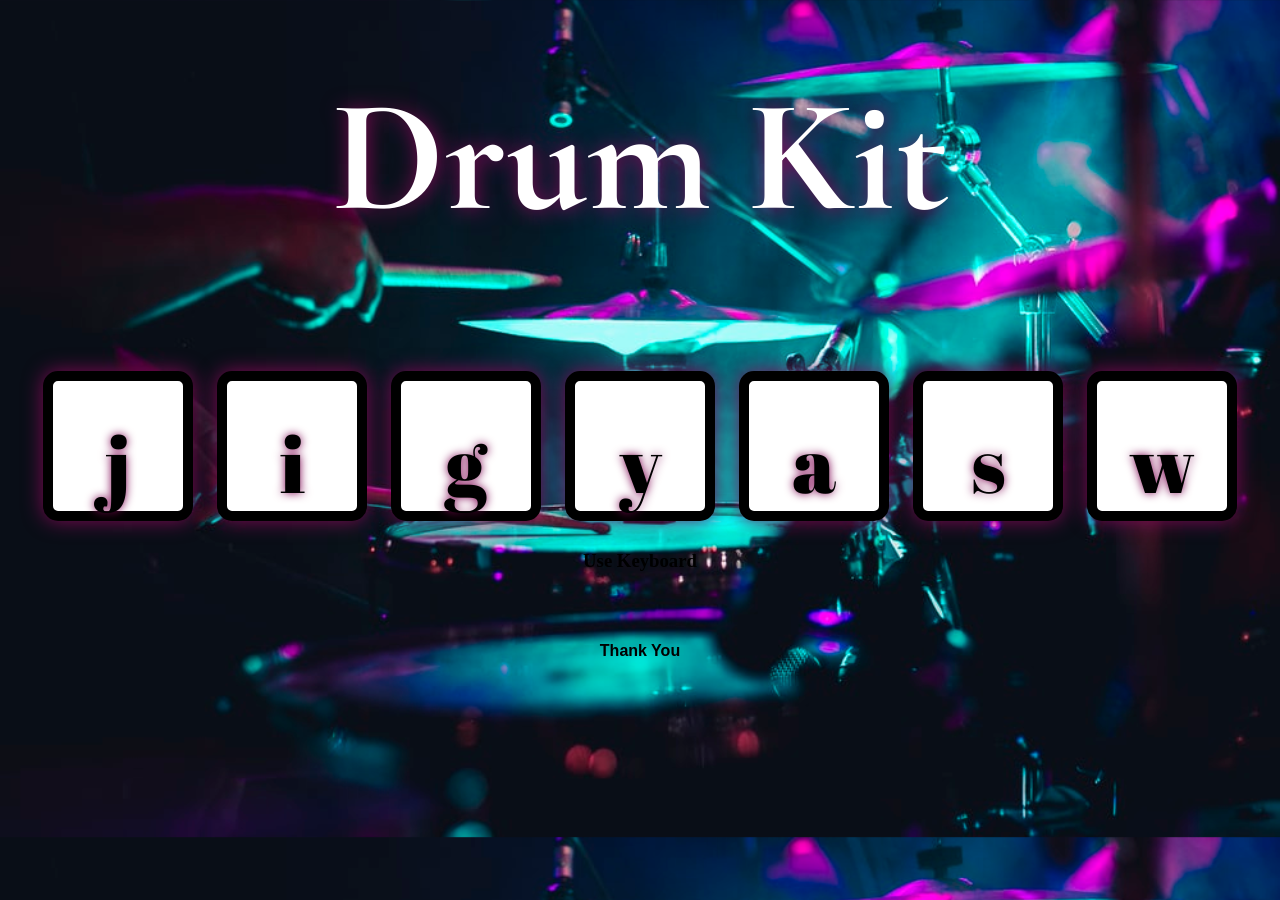
<file: index.html>
<!DOCTYPE html>
<html lang="en" dir="ltr">

<head>
  <meta charset="utf-8">
  <title>Drum Kit</title>
   <meta name="viewport" content="width=device-width, initial-scale=1.0,user-scalable=no"/>
  <link rel="stylesheet" href="drum.css">
  <link href="https://fonts.googleapis.com/css?family=Arvo" rel="stylesheet">
<link href="https://fonts.googleapis.com/css2?family=Rubik+Moonrocks&display=swap" rel="stylesheet">
<link href="https://fonts.googleapis.com/css2?family=Abril+Fatface&display=swap" rel="stylesheet">
<link href="https://fonts.googleapis.com/css2?family=Cormorant+Garamond:wght@300&display=swap" rel="stylesheet">
</head>

<body>

  <h1 id="title">Drum Kit</h1>
  <div class="set">
    <button class="j drum">j</button>
    <button class="i drum">i</button>
    <button class="g drum">g</button>
    <button class="y drum">y</button>
    <button class="a drum">a</button>
    <button class="s drum">s</button>
    <button class="w drum">w</button>
    <center>
      <h3>Use Keyboard</h3>
  </div>
  <script src="drum.js" charset="utf-8"></script>
  <footer>
    Thank You
  </footer>
</body>

</html>
</file>
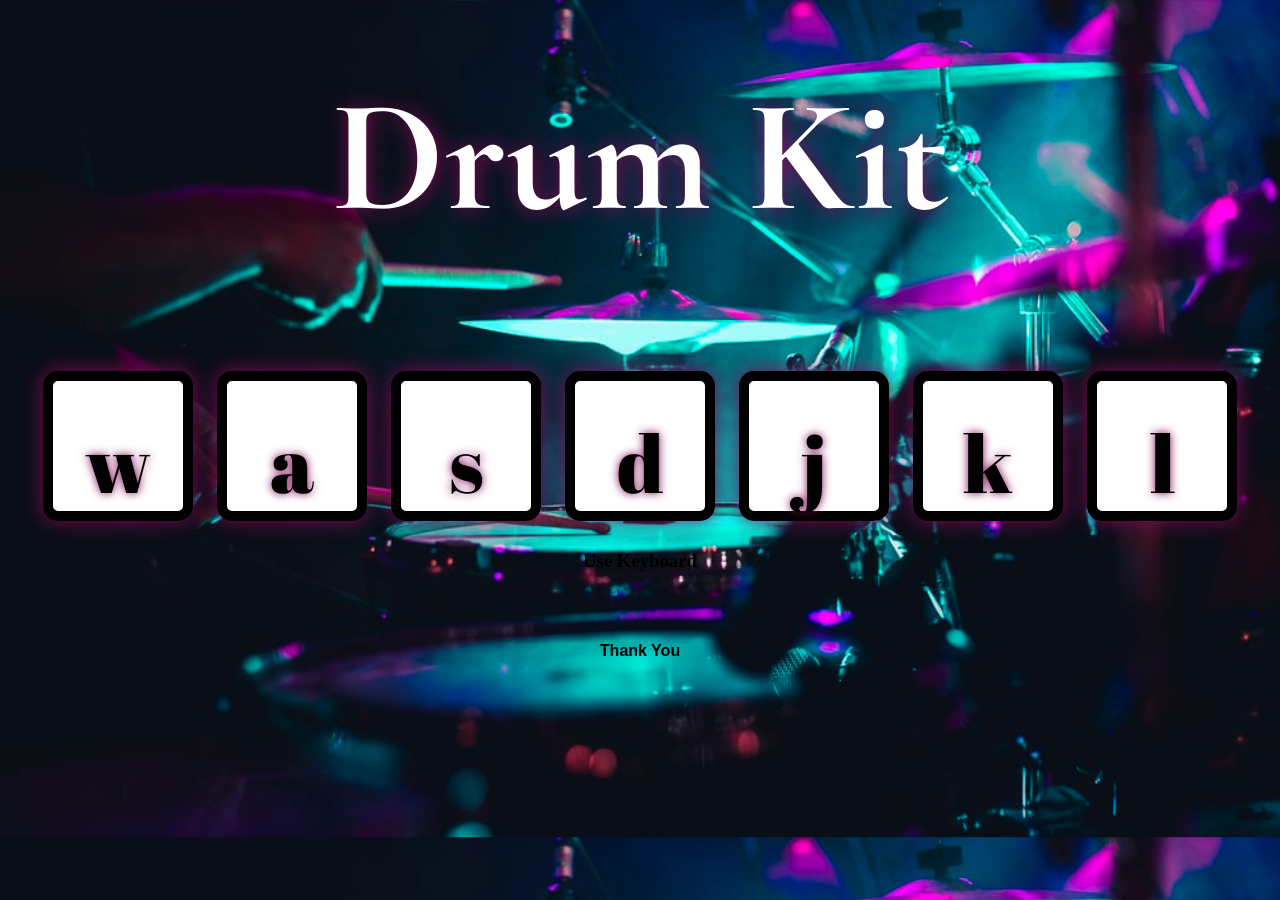
<file: drum.html>
<!DOCTYPE html>
<html lang="en" dir="ltr">

<head>
  <meta charset="utf-8">
  <title>Drum Kit</title>
  <link rel="stylesheet" href="drum.css">
  <link href="https://fonts.googleapis.com/css?family=Arvo" rel="stylesheet">
<link href="https://fonts.googleapis.com/css2?family=Rubik+Moonrocks&display=swap" rel="stylesheet">
<link href="https://fonts.googleapis.com/css2?family=Abril+Fatface&display=swap" rel="stylesheet">
<link href="https://fonts.googleapis.com/css2?family=Cormorant+Garamond:wght@300&display=swap" rel="stylesheet">
</head>

<body>

  <h1 id="title">Drum Kit</h1>
  <div class="set">
    <button class="w drum">w</button>
    <button class="a drum">a</button>
    <button class="s drum">s</button>
    <button class="d drum">d</button>
    <button class="j drum">j</button>
    <button class="k drum">k</button>
    <button class="l drum">l</button>
    <center>
      <h3>Use Keyboard</h3>
  </div>
  <script src="drum.js" charset="utf-8"></script>
  <footer>
    Thank You
  </footer>
</body>

</html>
</file>
<file: drum.css>
body {
  text-align: center;
  background-color: white;
}

h1 {
  font-size: 10rem;
  color: white;
  text-shadow: 1px 1px 20px #810955;
margin-top: 60px;
font-family: 'Cormorant Garamond', serif;
}

footer {
  color: black;
  font-family: sans-serif;
font-weight: bolder;
}
.set {
  margin-bottom: 70px;
}
.pressed {
  box-shadow: 0 3px 4px 0 #DBEDF3;
  opacity: 0.5;
}

.drum {
  outline: none;
  border: 10px solid black;
  font-size: 5rem;
font-family: 'Abril Fatface', cursive;
  font-weight: lighter;
  line-height: 2;
  color: black;
box-shadow: 0px 0px 20px #810955;
  text-shadow: 0px 0px 10px #810955;
  border-radius: 15px;
  display: inline-block;
  width: 150px;
  height: 150px;
  text-align: center;
  margin: 10px;
  background-color: white;

}
body{
  background-image: url("./drum.jfif");
  background-repeat: no-repeat repeat-y;
  background-size: 100%;
}
</file>
